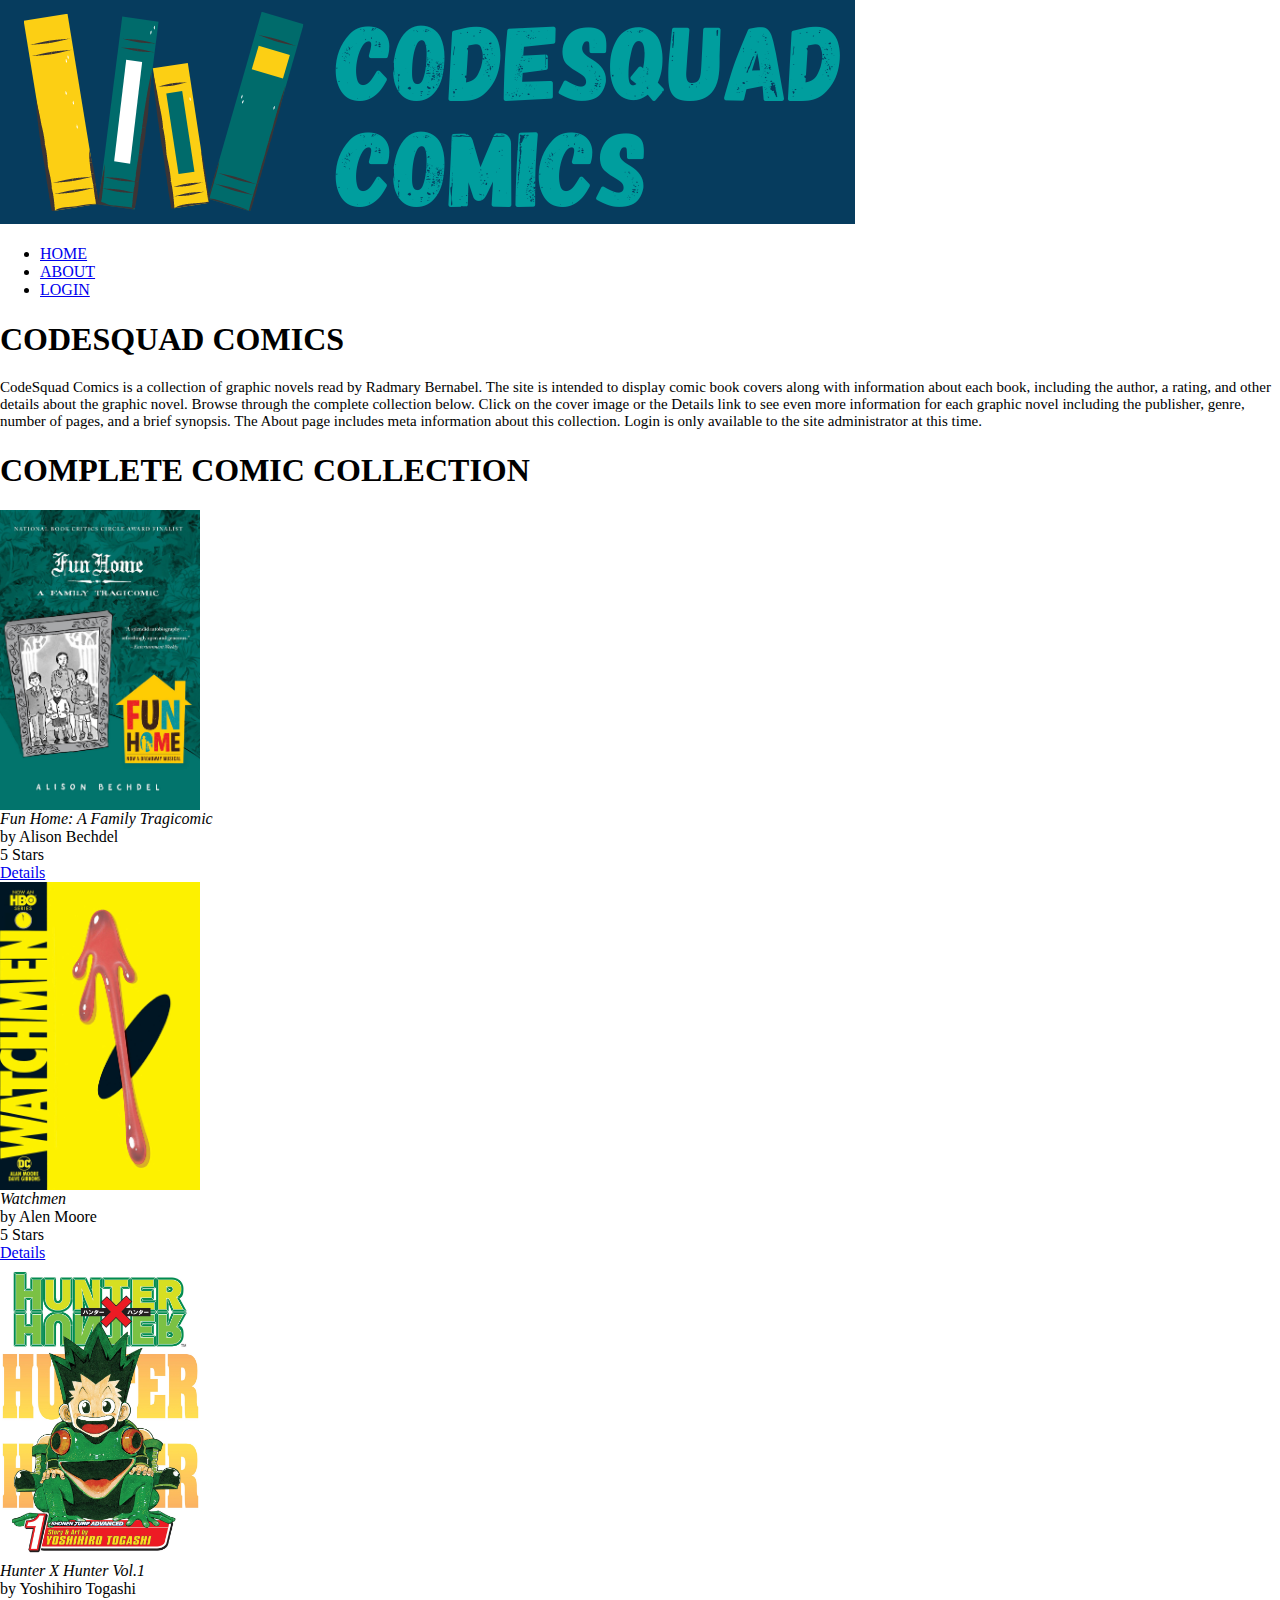
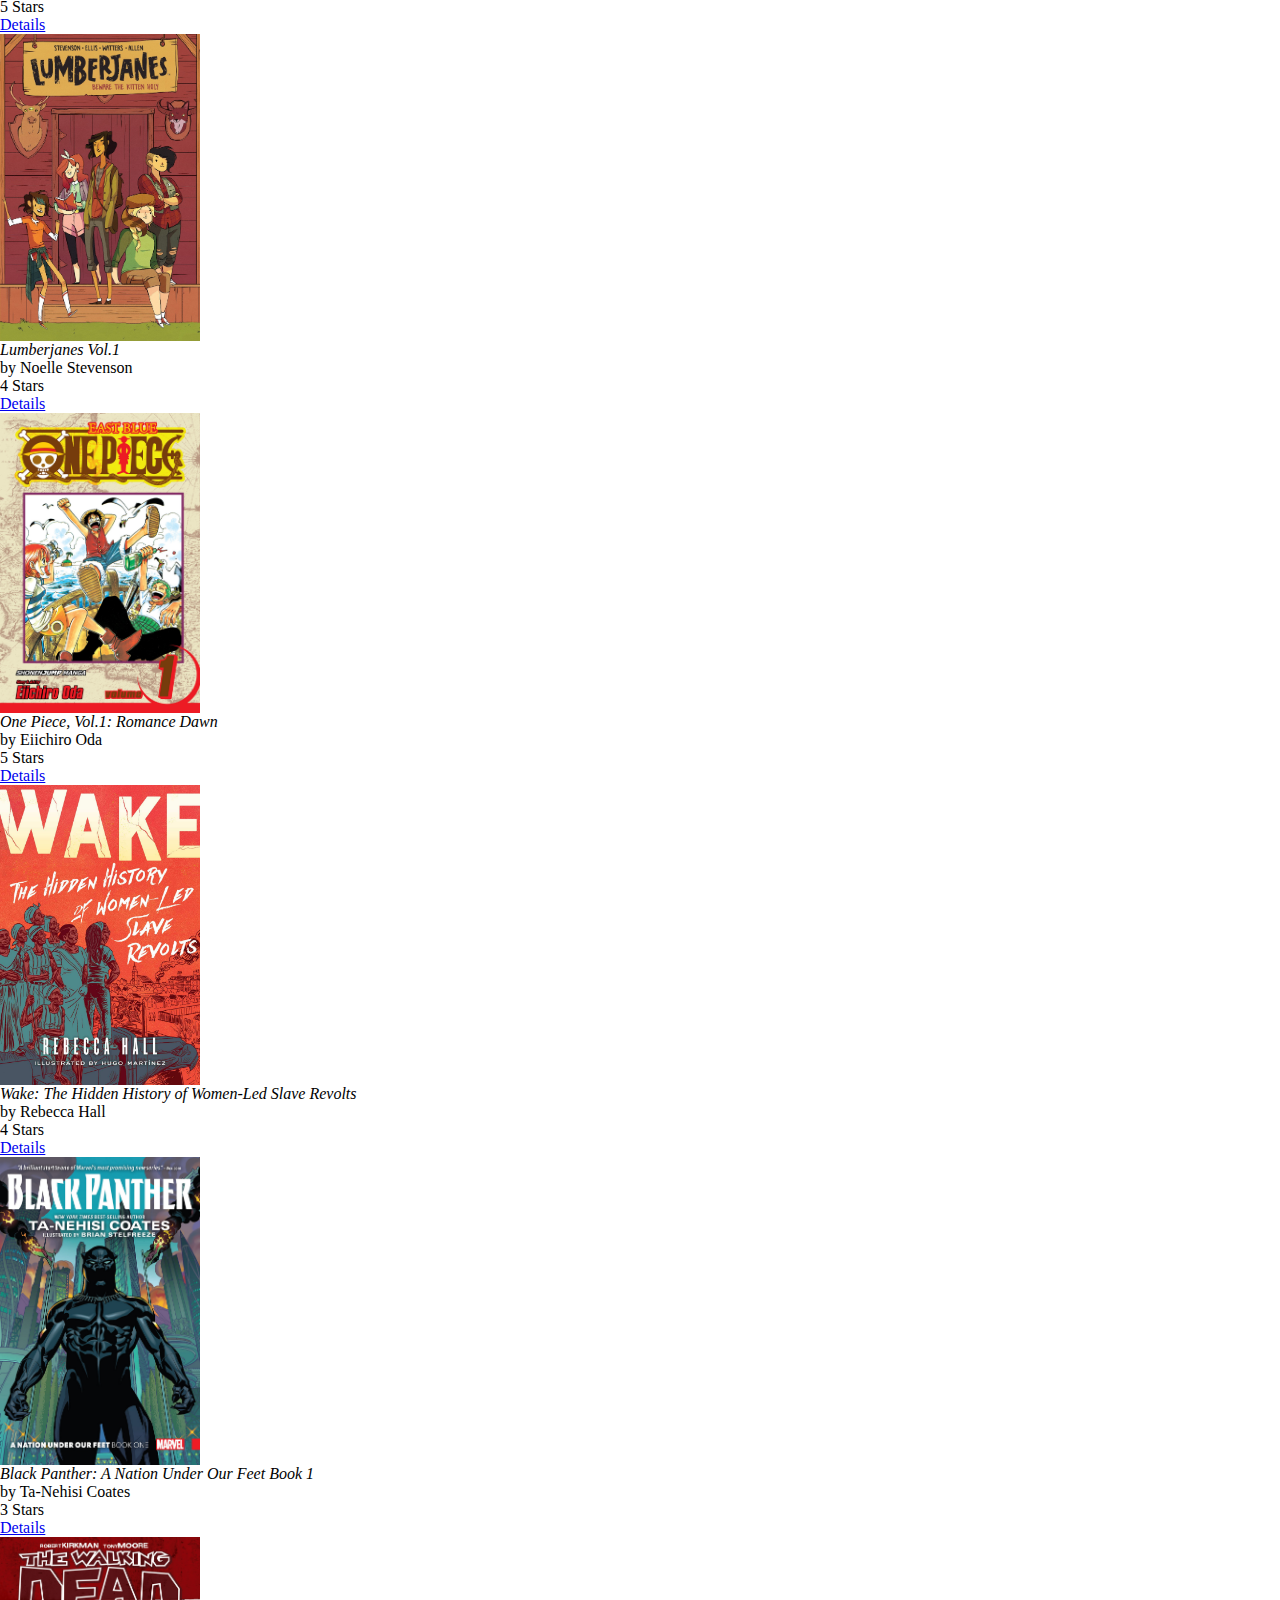
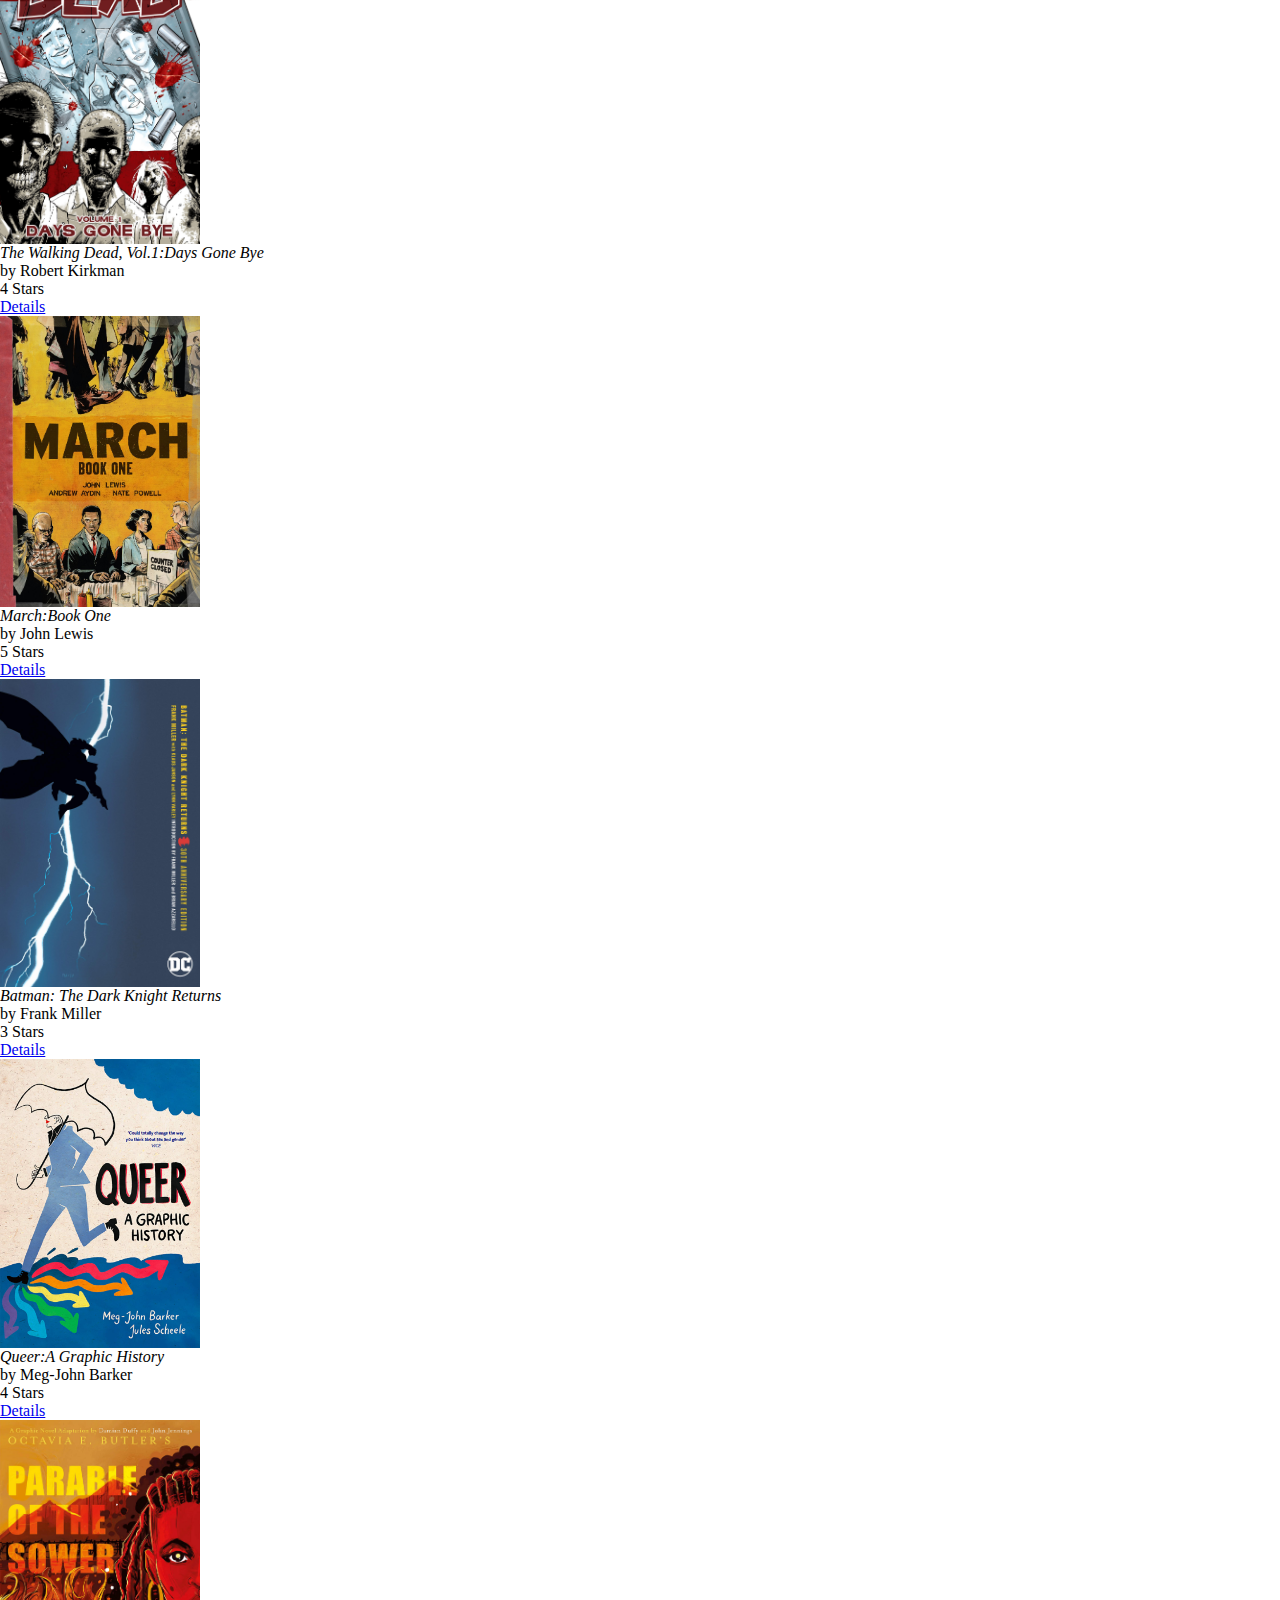
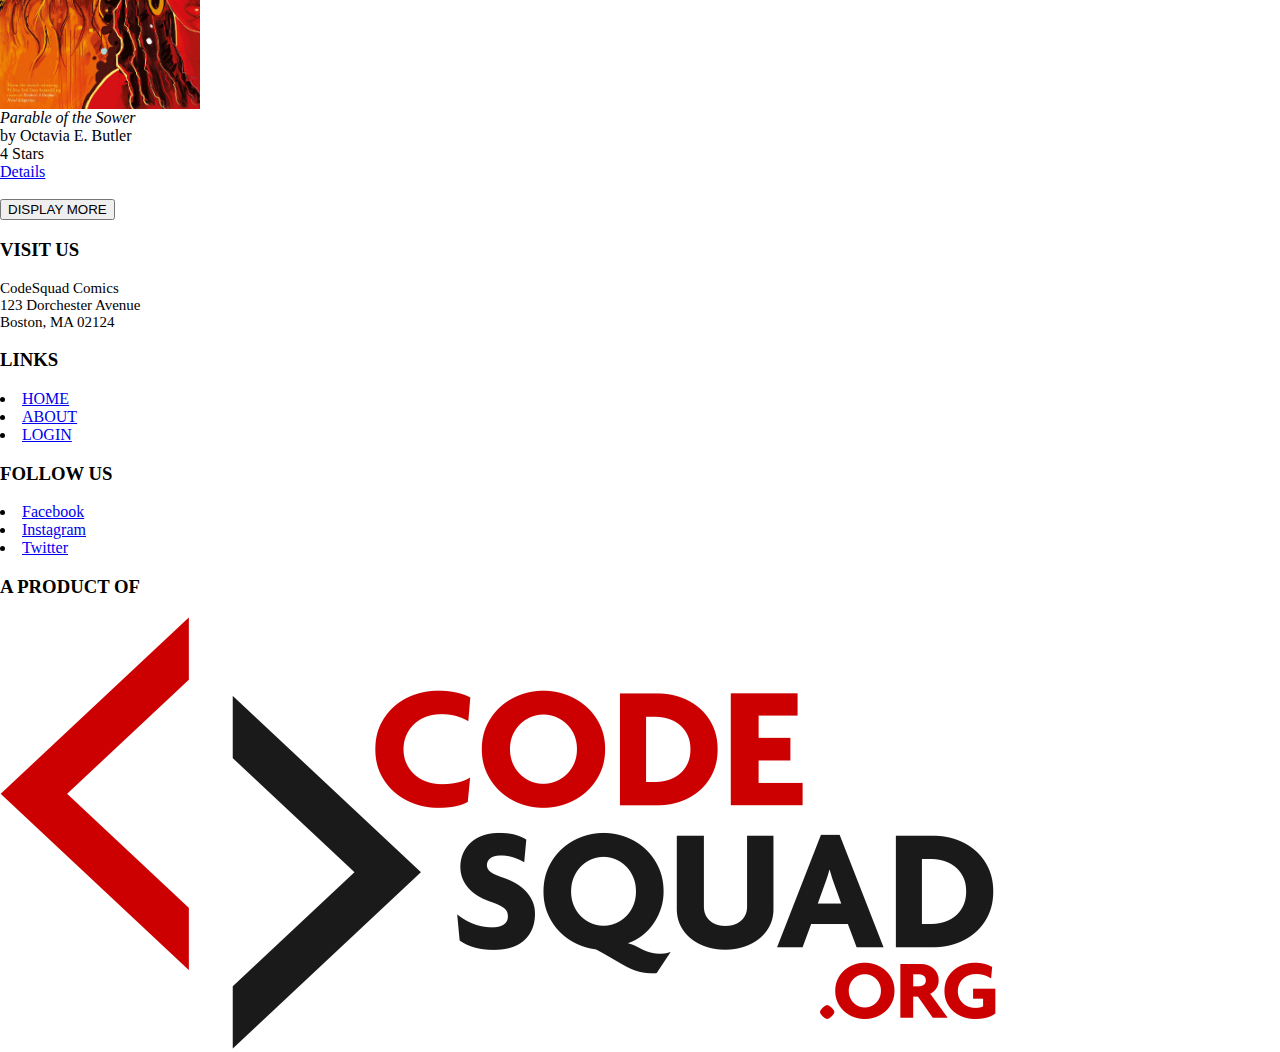
<file: index.html>
<!doctype hmtl>
<html lang="en">
    <head>
        <meta charset="UTF-8">
        <meta http-equiv="X-UA-Compatible" content="IE=edge">
        <meta name="viewport" content="width=device-width, initial-scale=1.0">
        <title>CodeSquad Comics</title>
        <link rel="stylesheet" href="./public/styles/styles.css">
    </head>
<body>
    <h1>
        <a href="#" src="index.html">   
    <img src="public/images/CodeSquad-Comics-logo.png"/>
 </h1>

 <nav>
    <ul>
        <li><a href="index.html">HOME</a></li>
        <li><a href="about.html">ABOUT</a></li>
        <li><a href="login.html">LOGIN</a></li>
    </ul>
 </nav>

 <h1>CODESQUAD COMICS</h1>
    <p>CodeSquad Comics is a collection of graphic novels read by Radmary Bernabel. The site is intended to display comic book covers along with information about each book, including the author, a rating, and other details about the graphic novel. Browse through the complete collection below. Click on the cover image or the Details link to see even more information for each graphic novel including the publisher, genre, number of pages, and a brief synopsis. The About page includes meta information about this collection. Login is only available to the site administrator at this time.</p>
<h1>COMPLETE COMIC COLLECTION</h1>

 <body>
    <a href="#">
        <img src="public/images/fun-home.jpg" style="width: 200px"></a><br>
        <i>Fun Home: A Family Tragicomic</i><br>
        by Alison Bechdel<br>
        5 Stars<br>
        <a href="#">Details</a><br>
     </div>
    <a href="#">
        <img src="public/images/watchmen.jpg" style="width: 200px;"></a><br>
        <i>Watchmen</i><br>
        by Alen Moore<br>
        5 Stars<br>
        <a href="#">Details</a><br>

    <a href="#">
        <img src="public/images/hunter-x-hunter.jpg" style="width: 200px;"></a><br>
        <i>Hunter X Hunter Vol.1</i><br>
        by Yoshihiro Togashi<br>
        5 Stars<br>
        <a href="#">Details</a><br>

    <a href="#">
        <img src="public/images/lumberjanes.jpg" style="width: 200px;"></a><br>
        <i>Lumberjanes Vol.1</i><br>
        by Noelle Stevenson<br>
        4 Stars<br>
        <a href="#">Details</a><br>

    <a href="#">
        <img src="public/images/one-piece.jpg" style="width: 200px;"></a><br>
        <i>One Piece, Vol.1: Romance Dawn</i><br>
        by Eiichiro Oda<br>
        5 Stars<br>
        <a href="#">Details</a><br>

    <a href="#">
        <img src="public/images/wake.jpg" style="width: 200px;"></a><br>
        <i>Wake: The Hidden History of Women-Led Slave Revolts</i><br>
        by Rebecca Hall<br>
        4 Stars<br>
        <a href="#">Details</a><br>

    <a href="#">
        <img src="public/images/black-panther.jpg" style="width: 200px;"></a><br>
        <i>Black Panther: A Nation Under Our Feet Book 1</i><br>
        by Ta-Nehisi Coates<br>
        3 Stars<br>
        <a href="#">Details</a><br>

    <a href="#">
        <img src="public/images/the-walking-dead.jpg" style="width: 200px;"></a><br>
        <i>The Walking Dead, Vol.1:Days Gone Bye</i><br>
        by Robert Kirkman<br>
        4 Stars<br>
        <a href="#">Details</a><br>

    <a href="#">
        <img src="public/images/march.jpg" style="width: 200px;"></a><br>
        <i>March:Book One</i><br>
        by John Lewis<br>
        5 Stars<br>
        <a href="#">Details</a><br>

    <a href="#">
        <img src="public/images/batman.jpg" style="width: 200px;"></a><br>
        <i>Batman: The Dark Knight Returns</i><br>
        by Frank Miller<br>
        3 Stars<br>
        <a href="#">Details</a><br>
    
    <a href="#">
        <img src="public/images/queer.jpg" style="width: 200px;"></a><br>
        <i>Queer:A Graphic History</i><br>
        by Meg-John Barker<br>
        4 Stars<br>
        <a href="comiccard.html">Details</a><br>
    
    <a href="#">
        <img src="public/images/parable-of-the-sower.jpg" style="width: 200px;"></a><br>
        <i>Parable of the Sower</i><br>
        by Octavia E. Butler<br>
        4 Stars<br>
        <a href="#">Details</a><br>
    
    <br><input type=button value="DISPLAY MORE"><br>  
</body>

 <footer>
 <h3>VISIT US</h3>
    <p>CodeSquad Comics<br>
    123 Dorchester Avenue<br>
    Boston, MA 02124<br>
 </p>
 <h3>LINKS</h3>
    <li><a href="index.html">HOME</a></li>
    <li><a href="about.html">ABOUT</a></li>
    <li><a href="login.html">LOGIN</a></li>
<h3>FOLLOW US</h3>
<li><a href="#">Facebook</a></li>
<li><a href="#">Instagram</a></li>
<li><a href="#">Twitter</a></li>

<h3>A PRODUCT OF</h3>
    <a href="https://www.codesquad.org" target="_blank">   
<img src="public/images/CodeSquad-logo-a.png"></a>

</footer>
</body> 
</html>
</file>
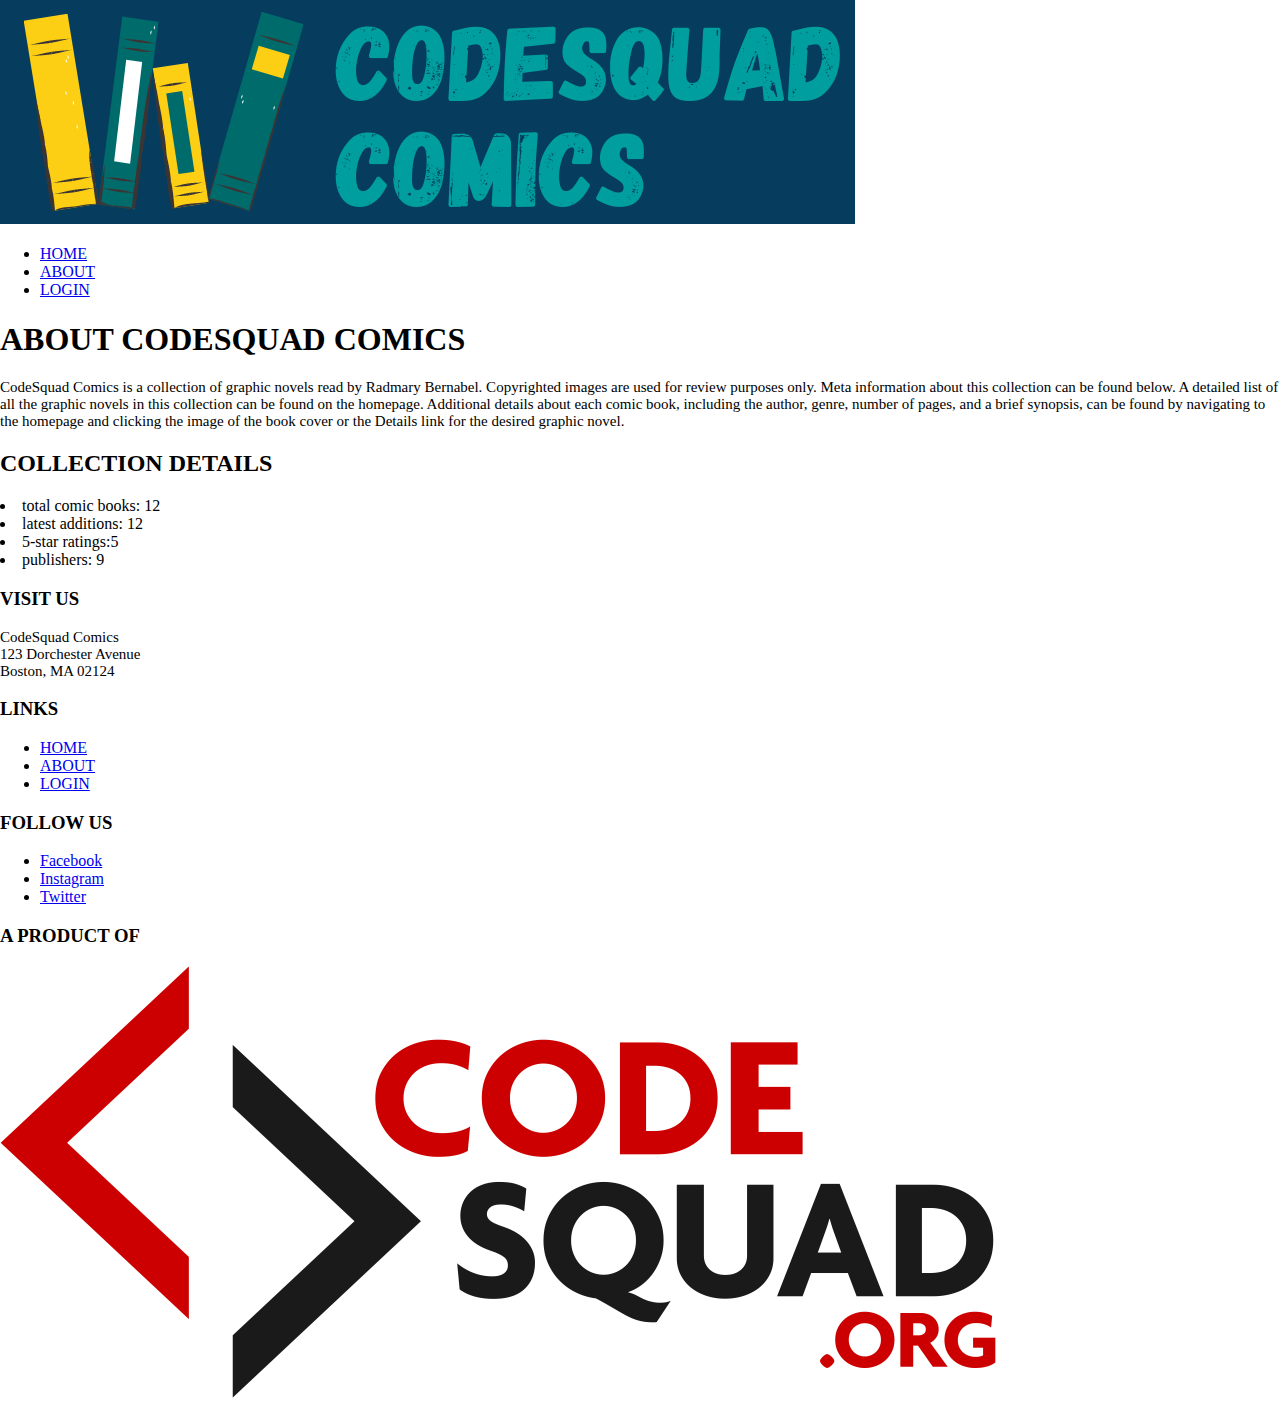
<file: about.html>
<!doctype hmtl>
<html lang="en">
    <head>
        <meta charset="UTF-8">
        <meta http-equiv="X-UA-Compatible" content="IE=edge">
        <meta name="viewport" content="width=device-width, initial-scale=1.0">
        <title>CodeSquad Comics</title>
        <link rel="stylesheet" href="./public/styles/styles.css">
    </head>
<body>
    <h1>
        <a href="#" src="index.html">   
    <img src="public/images/CodeSquad-Comics-logo.png"/>
 </h1>

 <nav>
    <ul>
        <li><a href="index.html">HOME</a></li>
        <li><a href="about.html">ABOUT</a></li>
        <li><a href="login.html">LOGIN</a></li>
    </ul>
 </nav>

<h1>ABOUT CODESQUAD COMICS</h1>
    <P>CodeSquad Comics is a collection of graphic novels read by Radmary Bernabel. Copyrighted images are used for review purposes only. Meta information about this collection can be found below. A detailed list of all the graphic novels in this collection can be found on the homepage. Additional details about each comic book, including the author, genre, number of pages, and a brief synopsis, can be found by navigating to the homepage and clicking the image of the book cover or the Details link for the desired graphic novel.</P>

<h2>COLLECTION DETAILS</h2>
    <li>total comic books: 12</li>
    <li>latest additions: 12</li>
    <li>5-star ratings:5</li>
    <li>publishers: 9</li>

 <footer>
 <h3>VISIT US</h3>
    <p>CodeSquad Comics<br>
    123 Dorchester Avenue<br>
    Boston, MA 02124<br>
 </p>
 <h3>LINKS</h3>
 <ul>
    <li><a href="index.html">HOME</a></li>
    <li><a href="about.html">ABOUT</a></li>
    <li><a href="login.html">LOGIN</a></li>
 </ul>   
<h3>FOLLOW US</h3>
<ul>
    <li><a href="#">Facebook</a></li>
    <li><a href="#">Instagram</a></li>
    <li><a href="#">Twitter</a></li>
</ul>
<h3>A PRODUCT OF</h3>
    <a href="https://www.codesquad.org" target="_blank">   
<img src="public/images/CodeSquad-logo-a.png"></a>

</footer>
</body> 
</html>
</file>
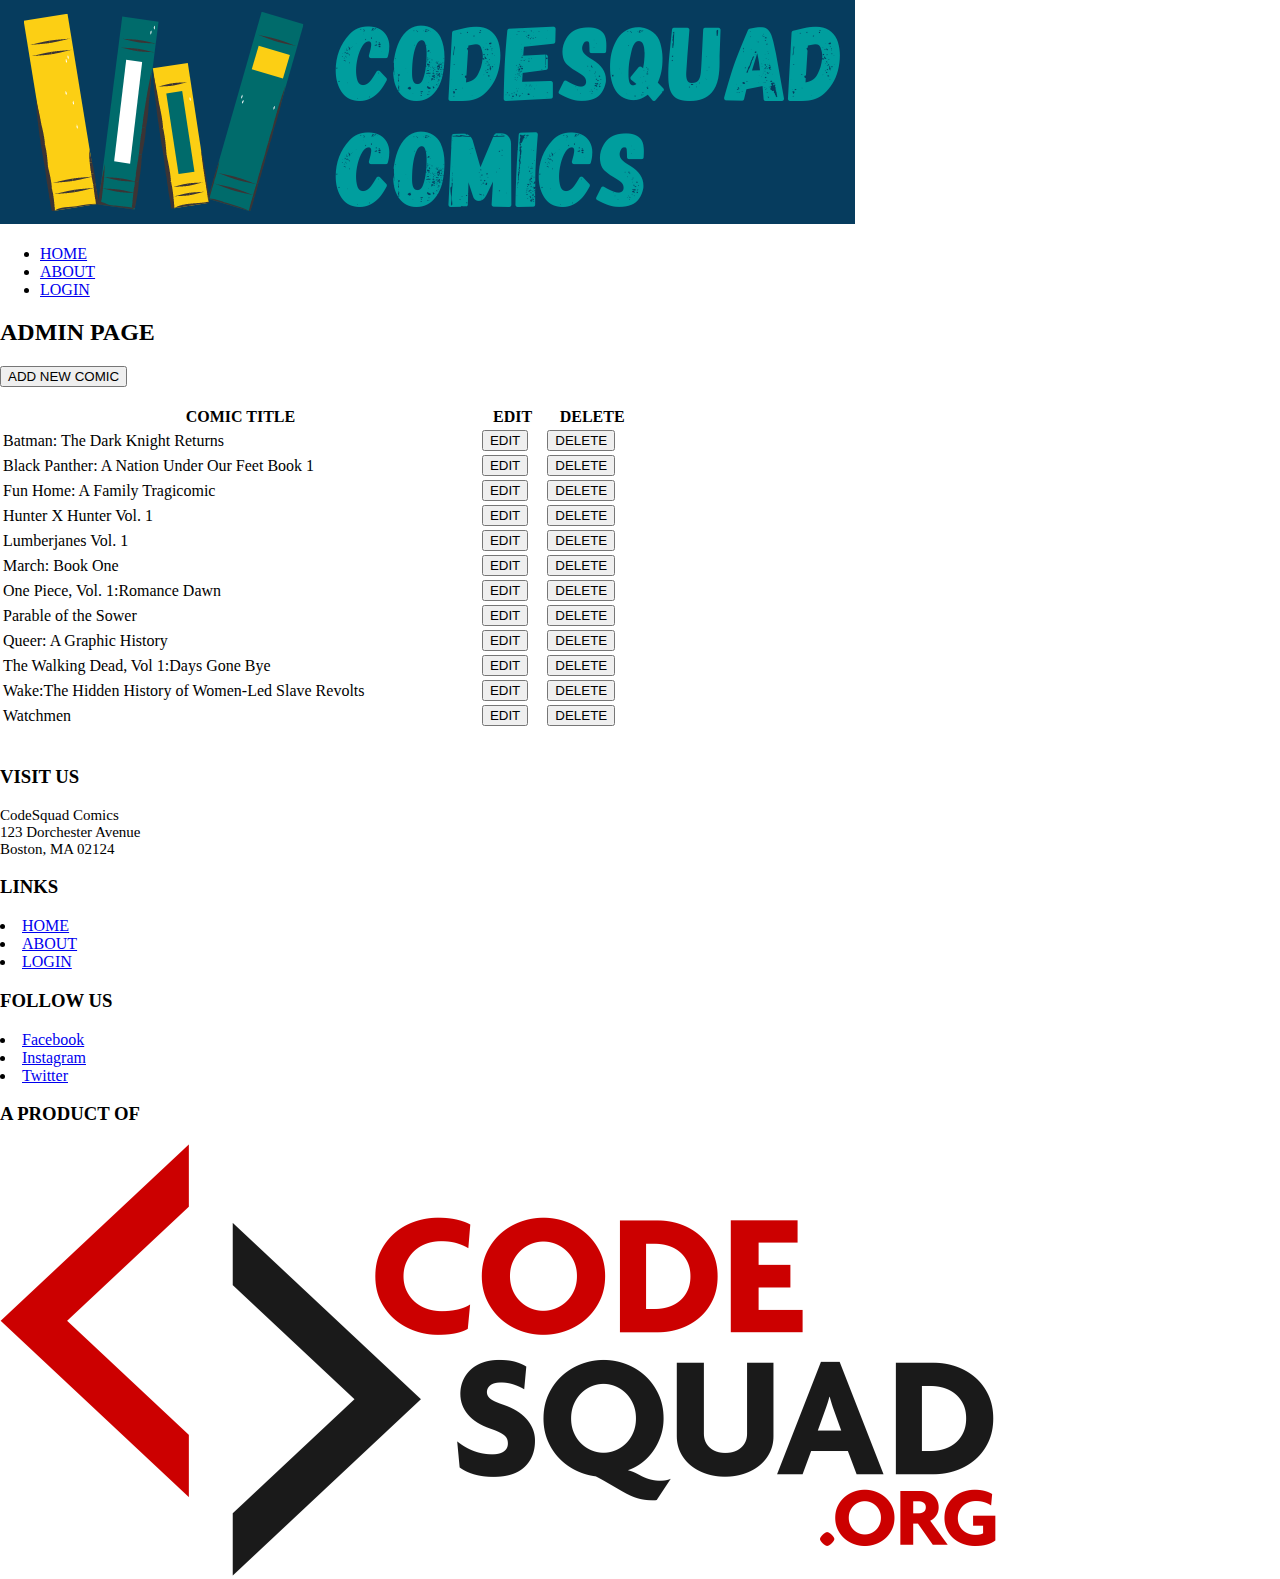
<file: admin.html>
<!doctype hmtl>
<html lang="en">
    <head>
        <meta charset="UTF-8">
        <meta http-equiv="X-UA-Compatible" content="IE=edge">
        <meta name="viewport" content="width=device-width, initial-scale=1.0">
        <title>CodeSquad Comics</title>
        <link rel="stylesheet" href="./public/styles/styles.css">
    </head>
<body>
    <h1>
        <a href="#" src="index.html">   
    <img src="public/images/CodeSquad-Comics-logo.png"/>
 </h1>

 <nav>
     <ul>
        <li><a href="index.html">HOME</a></li>
        <li><a href="about.html">ABOUT</a></li>
        <li><a href="login.html">LOGIN</a></li>
    </ul>
 </nav>

<h2>ADMIN PAGE</h2>
<input type=button value="ADD NEW COMIC"><br>

<br><table style="width: 50%">
    <tr>
      <th>COMIC TITLE</th>
      <th>EDIT</th> 
      <th>DELETE</th>
    </tr>
    <tr>
      <td>Batman: The Dark Knight Returns</td>
      <td><input type=button value="EDIT"></td>
      <td><input type= button value="DELETE"></td>
    </tr>
    <tr>
        <td>Black Panther: A Nation Under Our Feet Book 1</td>
        <td><input type=button value="EDIT"></td>
        <td><input type= button value="DELETE"></td> 
    </tr>
    <tr>
        <td>Fun Home: A Family Tragicomic</td>
        <td><input type=button value="EDIT"></td>
        <td><input type= button value="DELETE"></td>
    </tr>
    <tr>
        <td>Hunter X Hunter Vol. 1</td>
        <td><input type=button value="EDIT"></td>
        <td><input type= button value="DELETE"></td>
    </tr>
    <tr>
        <td>Lumberjanes Vol. 1</td>
        <td><input type=button value="EDIT"></td>
        <td><input type= button value="DELETE"></td>
    </tr>
    <tr>
        <td>March: Book One</td>
        <td><input type=button value="EDIT"></td>
        <td><input type= button value="DELETE"></td>
    </tr>
    <tr>
        <td>One Piece, Vol. 1:Romance Dawn</td>
        <td><input type=button value="EDIT"></td>
        <td><input type= button value="DELETE"></td>
    </tr>
    <tr>
        <td>Parable of the Sower</td>
        <td><input type=button value="EDIT"></td>
        <td><input type= button value="DELETE"></td>
    </tr>
    <tr>
        <td>Queer: A Graphic History</td>
        <td><input type=button value="EDIT"></td>
        <td><input type= button value="DELETE"></td>
    </tr>
    <tr>
        <td>The Walking Dead, Vol 1:Days Gone Bye</td>
        <td><input type=button value="EDIT"></td>
        <td><input type= button value="DELETE"></td>
    </tr>
    <tr>
        <td>Wake:The Hidden History of Women-Led Slave Revolts</td>
        <td><input type=button value="EDIT"></td>
        <td><input type= button value="DELETE"></td>
    </tr>
    <tr>
        <td>Watchmen</td>
        <td><input type=button value="EDIT"></td>
        <td><input type= button value="DELETE"></td>
    </tr>

  </table><br>

 <footer>
 <h3>VISIT US</h3>
    <p>CodeSquad Comics<br>
    123 Dorchester Avenue<br>
    Boston, MA 02124<br></p>

 <h3>LINKS</h3>
    <li><a href="index.html">HOME</a></li>
    <li><a href="about.html">ABOUT</a></li>
    <li><a href="login.html">LOGIN</a></li>

<h3>FOLLOW US</h3>
<li><a href="#">Facebook</a></li>
<li><a href="#">Instagram</a></li>
<li><a href="#">Twitter</a></li>

<h3>A PRODUCT OF</h3>
    <a href="https://www.codesquad.org" target="_blank">   
<img src="public/images/CodeSquad-logo-a.png"></a>

</footer>
</body> 
</html>
</file>
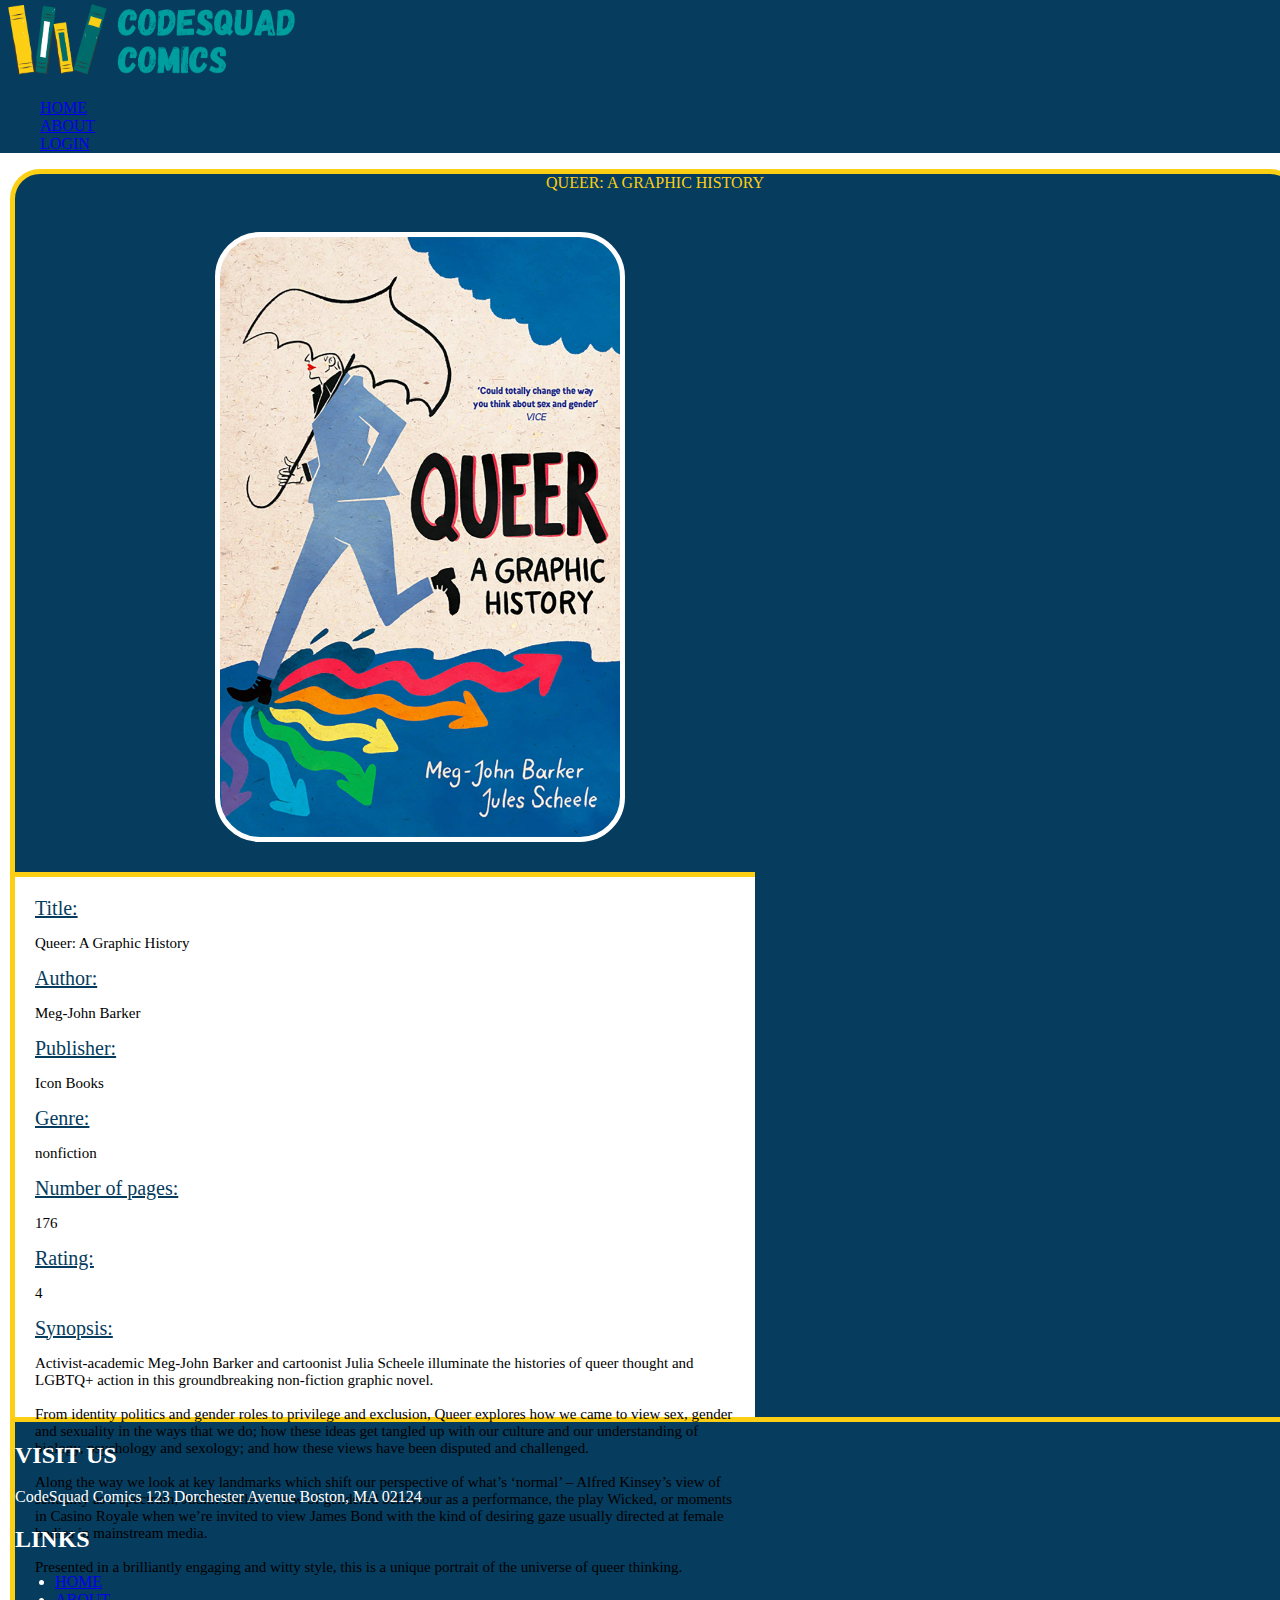
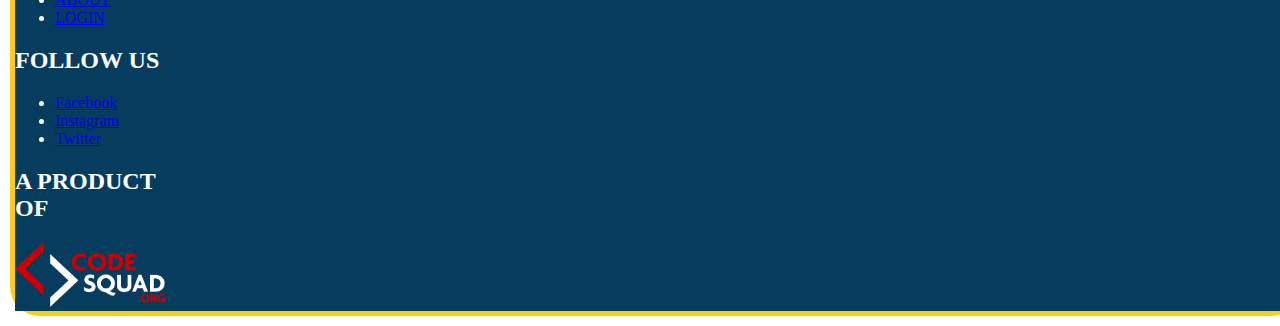
<file: comiccard.html>
<!doctype html>
<html lang="en">
    <head>
        <meta charset="UTF-8">
        <meta http-equiv="X-UA-Compatible" content="IE=edge">
        <meta name="viewport" content="width=device-width, initial-scale=1.0">
        <title>CodeSquad Comics</title>
        <link rel="stylesheet" href="./public/styles/styles.css">
    </head>

    <body>
        <div class="top-logo">
            <a href="https://www.codesquad.org" target="_blank">   
            <img src="public/images/CodeSquad-Comics-logo.png" alt="logo" width="300" height="auto"></a>
            <ul class="lin">
                <li><a href="index.html">HOME</a></li>
                <li><a href="about.html">ABOUT</a></li>
                <li><a href="login.html">LOGIN</a></li>
            </ul>
        </div> 

    <div class="card">

            <!--start card top-->
            <div class="card-top">
                <div class= "title">
                    QUEER: A GRAPHIC HISTORY
                </div>
                <div class="comic-cover">
                </div>
            </div>  
            <!--end card top-->

            <!--start card bottom-->
            <div class="card-bottom">
                    <div class="title-2">
                    Title:
                    </div>
                    <p>Queer: A Graphic History</p>

                    <div class="title-2">
                    Author:</div>
                    <p>Meg-John Barker</p>
            
                    <div class="title-2">
                      Publisher: 
                    </div> 
                    <p>Icon Books</p> 
                    
                    <div class="title-2">
                        Genre:
                    </div>
                    <p>nonfiction</p>

                    <div class="title-2">
                        Number of pages:   
                    </div>
                    <p>176</p>

                    <div class="title-2">
                        Rating:
                    </div>
                    <p>4</p>
                
                    <div class="title-2">
                        Synopsis:
                    </div>
                    <p> Activist-academic Meg-John Barker and cartoonist Julia Scheele illuminate the histories of queer thought and LGBTQ+ action in this groundbreaking non-fiction graphic novel.<br>

                    <br>From identity politics and gender roles to privilege and exclusion, Queer explores how we came to view sex, gender and sexuality in the ways that we do; how these ideas get tangled up with our culture and our understanding of biology, psychology and sexology; and how these views have been disputed and challenged.<br>

                    <br>Along the way we look at key landmarks which shift our perspective of what’s ‘normal’ – Alfred Kinsey’s view of sexuality as a spectrum, Judith Butler’s view of gendered behaviour as a performance, the play Wicked, or moments in Casino Royale when we’re invited to view James Bond with the kind of desiring gaze usually directed at female bodies in mainstream media.<br>

                    <br>Presented in a brilliantly engaging and witty style, this is a unique portrait of the universe of queer thinking.<br>
                    </p>
    </div>
            

 <div class="footer">
    <div class="visit">
        <h2>VISIT US</h2>
        CodeSquad Comics
        123 Dorchester Avenue
        Boston, MA 02124
    </div>

    <div class="links">
        <h2>LINKS</h2>
            <ul class="links">
                <li><a href="index.html">HOME</a></li>
                <li><a href="about.html">ABOUT</a></li>
                <li><a href="login.html">LOGIN</a></li>
            </ul>
    </div>

    <div class="follow">
        <h2>FOLLOW US</h2>
            <ul class="links">
                <li><a href="#">Facebook</a></li>
                <li><a href="#">Instagram</a></li>
                <li><a href="#">Twitter</a></li>
            </ul>
    </div>

    <div class="bottom-logo">
        <h2>A PRODUCT OF</h2>
                <a href="https://www.codesquad.org" target="_blank">   
                <img src="public/images/CodeSquad-logo-b.png" alt="bottomlogo" width="150" height="auto">
                </a>
    </div>
    </div> 
</body> 
</html>
</file>
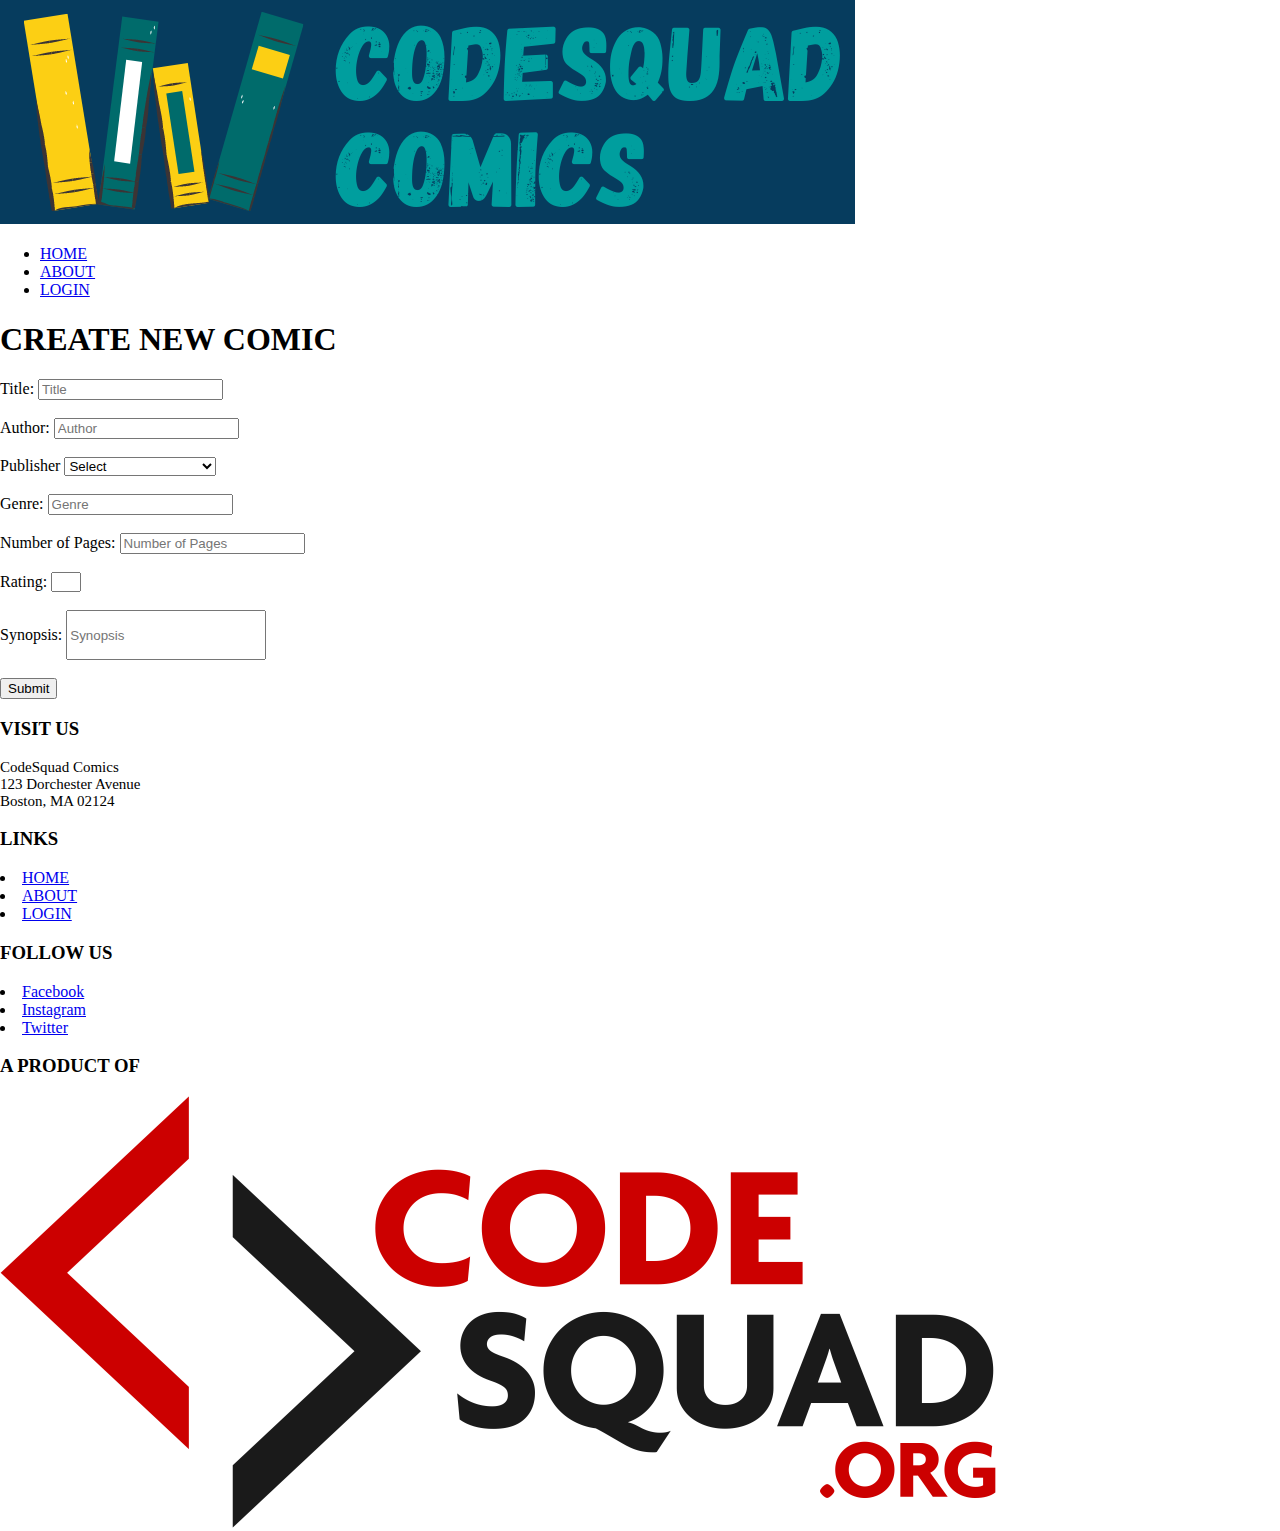
<file: create.html>
<!doctype hmtl>
<html lang="en">
    <head>
        <meta charset="UTF-8">
        <meta http-equiv="X-UA-Compatible" content="IE=edge">
        <meta name="viewport" content="width=device-width, initial-scale=1.0">
        <title>CodeSquad Comics</title>
        <link rel="stylesheet" href="./public/styles/styles.css">
    </head>
<body>
    <h1>
        <a href="#" src="index.html">   
    <img src="public/images/CodeSquad-Comics-logo.png"/>
 </h1>

 <nav>
    <ul>
        <li><a href="index.html">HOME</a></li>
        <li><a href="about.html">ABOUT</a></li>
        <li><a href="login.html">LOGIN</a></li>
    </ul>
 </nav>

 <h1>CREATE NEW COMIC</h1>

<form action="#">
    <label for="title">Title:</label>
    <input type="text" id="title" placeholder="Title"><br>
    <br>
    <label for="author">Author:</label>
    <input type="text" id="author" placeholder="Author"><br>
    <br>
    <label for="publisher">Publisher</label>
    <select id="publisher" name="publisher">
      <option value="Select">Select</option>
      <option value="BOOM! Box">BOOM! Box</option>
      <option value="DC Comics">DC Comics</option>
      <option value="Harry N. Abrams">Harry N. Abrams</option>
      <option value="Icon Books">Icon Books</option>
      <option value="Image Comics">Image Comics</option>
      <option value="Marvel">Marvel</option>
      <option value="Simon & Schuster">Simon & Schuster</option>
      <option value="Top Shelf Productions">Top Shelf Productions</option>
      <option value="VIZ Media LLC">VIZ Media LLC</option>
    </select><br>
    <br>
    <label for="genre">Genre:</label>
    <input type="text" id="genre" placeholder="Genre"><br>
    <br>
    <label for="number of pages">Number of Pages:</label>
    <input type="text" id="pages" placeholder="Number of Pages"><br>
    <br>
    <label for="rating">Rating:</label>
    <input type="text" id="rating" placeholder="" style="width:30px; height:20px;"><br>
    <br>
    <label for="synopsis">Synopsis:</label>
    <input type="text" id="synopsis" placeholder="Synopsis" style="width:200px; height:50px;"><br>
    <br>
    <input type="submit" value="Submit">
</form>

 <footer>
 <h3>VISIT US</h3>
    <p>CodeSquad Comics<br>
    123 Dorchester Avenue<br>
    Boston, MA 02124<br>
 </p>
 <h3>LINKS</h3>
    <li><a href="index.html">HOME</a></li>
    <li><a href="about.html">ABOUT</a></li>
    <li><a href="login.html">LOGIN</a></li>
<h3>FOLLOW US</h3>
<li><a href="#">Facebook</a></li>
<li><a href="#">Instagram</a></li>
<li><a href="#">Twitter</a></li>

<h3>A PRODUCT OF</h3>
    <a href="https://www.codesquad.org" target="_blank">   
<img src="public/images/CodeSquad-logo-a.png"></a>

</footer>
</body> 
</html>
</file>
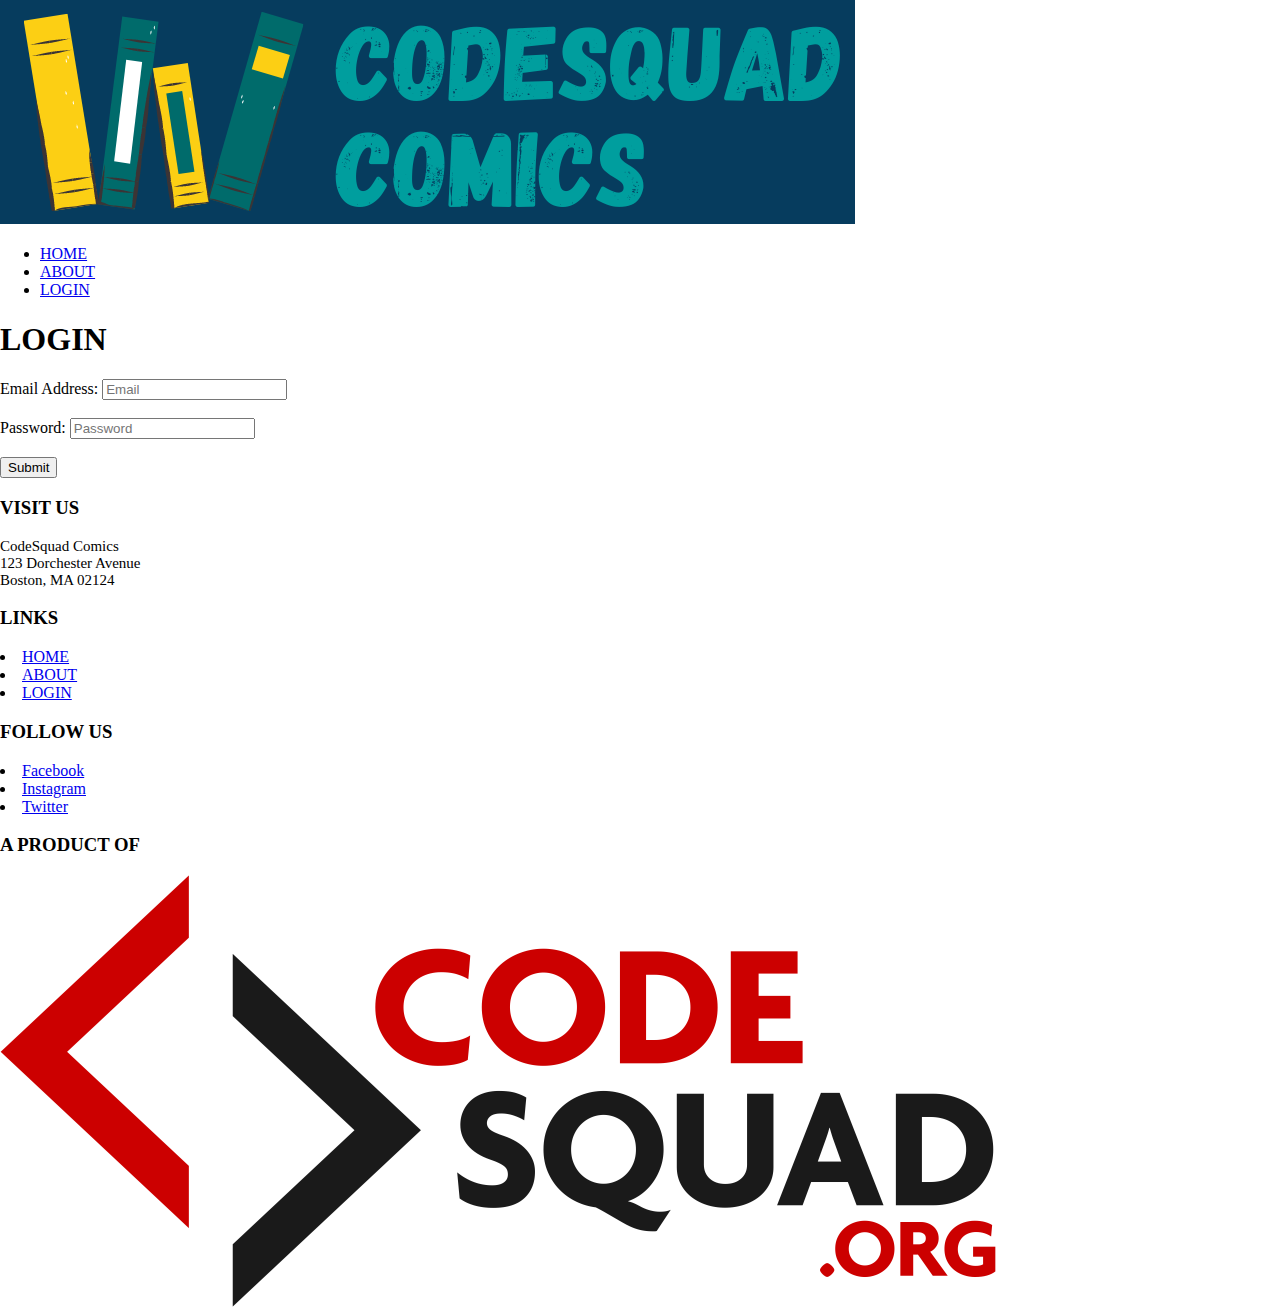
<file: login.html>
<!doctype hmtl>
<html lang="en">
    <head>
        <meta charset="UTF-8">
        <meta http-equiv="X-UA-Compatible" content="IE=edge">
        <meta name="viewport" content="width=device-width, initial-scale=1.0">
        <title>CodeSquad Comics</title>
        <link rel="stylesheet" href="./public/styles/styles.css">
    </head>
    
<body>
    <h1>
        <a href="#" src="index.html">   
    <img src="public/images/CodeSquad-Comics-logo.png"/>
 </h1>

 <nav>
    <ul>
        <li><a href="index.html">HOME</a></li>
        <li><a href="about.html">ABOUT</a></li>
        <li><a href="login.html">LOGIN</a></li>
    </ul>
 </nav>

 <h1>LOGIN</h1>
 <form action="#">
    <label for="email address">Email Address:</label>
    <input type="text" id="email" placeholder="Email"><br>
    <br>
    <label for="password">Password:</label>
    <input type="text" id="password" placeholder="Password"><br>
    <br>
    <input type="submit" value="Submit">
    </form>

 <footer>
 <h3>VISIT US</h3>
    <p>CodeSquad Comics<br>
    123 Dorchester Avenue<br>
    Boston, MA 02124<br>
 </p>
 <h3>LINKS</h3>
    <li><a href="index.html">HOME</a></li>
    <li><a href="about.html">ABOUT</a></li>
    <li><a href="login.html">LOGIN</a></li>
<h3>FOLLOW US</h3>
<li><a href="#">Facebook</a></li>
<li><a href="#">Instagram</a></li>
<li><a href="#">Twitter</a></li>

<h3>A PRODUCT OF</h3>
    <a href="https://www.codesquad.org" target="_blank"> 
<img src="public/images/CodeSquad-logo-a.png"></a>

</footer>
</body> 
</html>
</file>
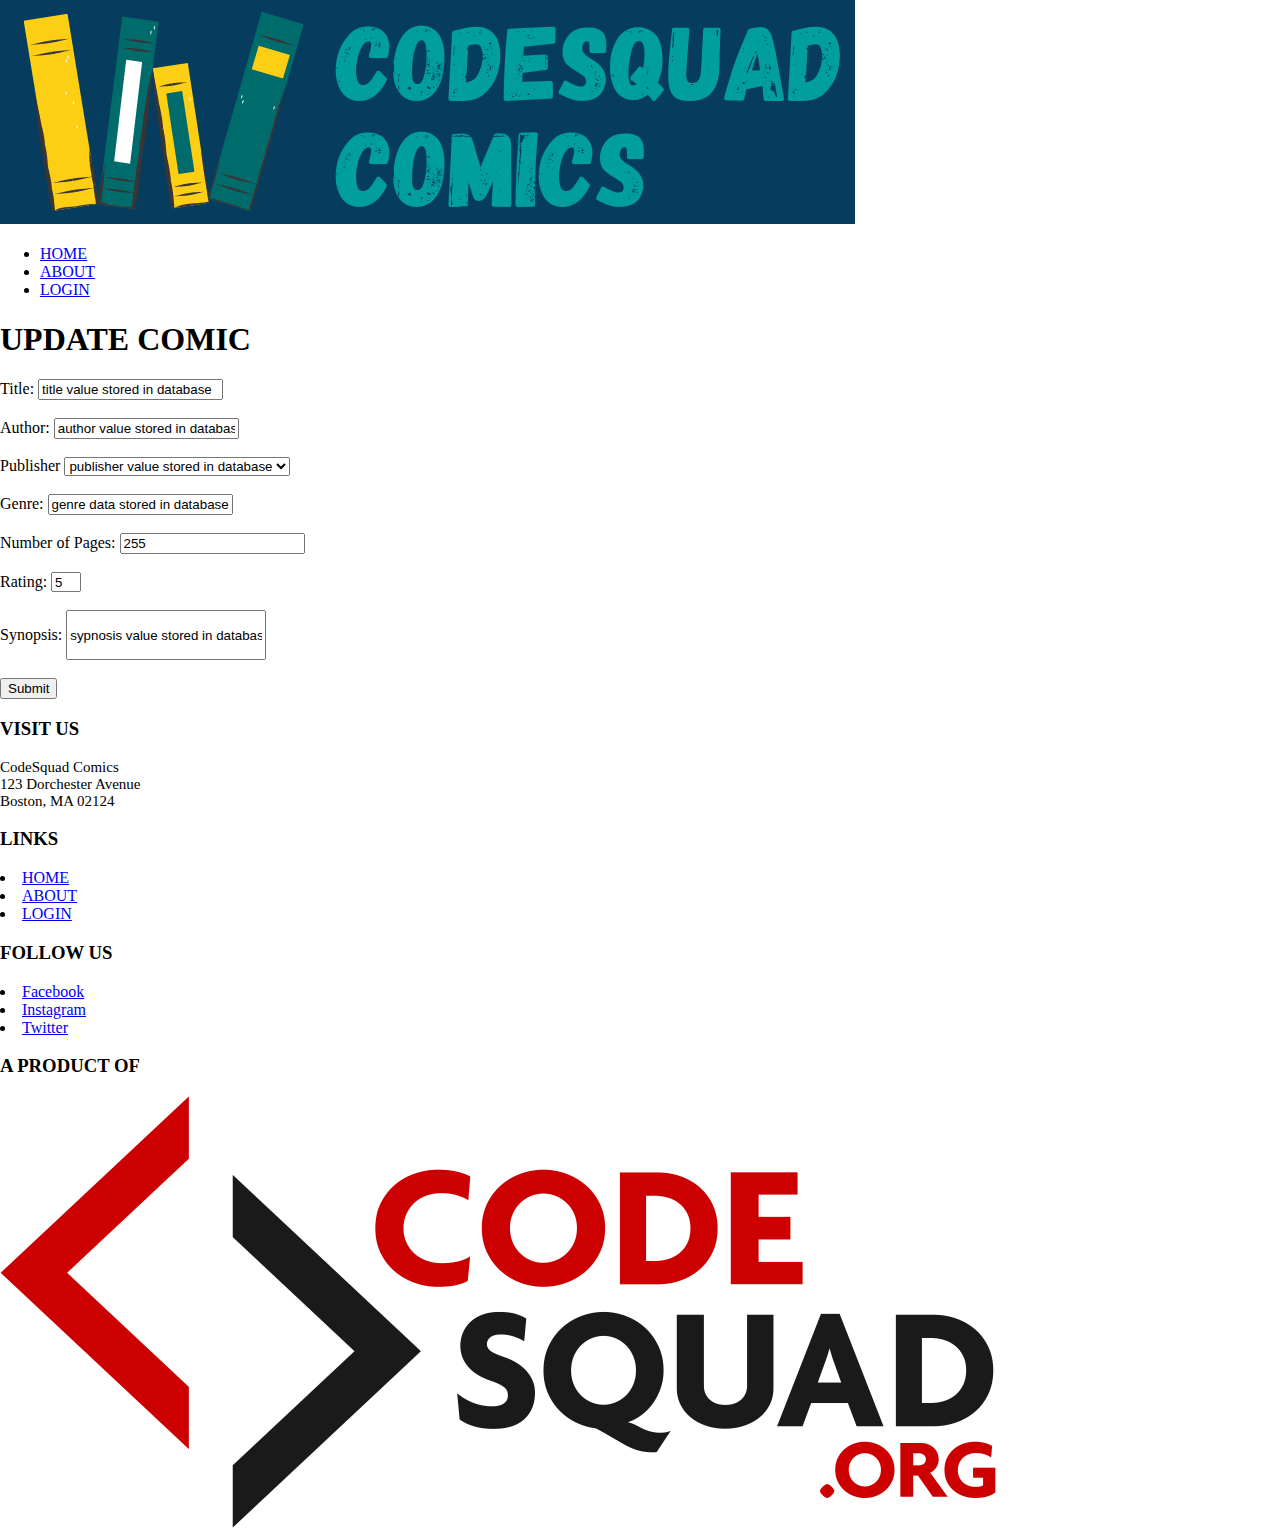
<file: update.html>
<!doctype hmtl>
<html lang="en">
    <head>
        <meta charset="UTF-8">
        <meta http-equiv="X-UA-Compatible" content="IE=edge">
        <meta name="viewport" content="width=device-width, initial-scale=1.0">
        <title>CodeSquad Comics</title>
        <link rel="stylesheet" href="./public/styles/styles.css">
    </head>
<body>
    <h1>
        <a href="#" src="index.html">   
    <img src="public/images/CodeSquad-Comics-logo.png"/>
 </h1>

 <nav>
    <ul>
        <li><a href="index.html">HOME</a></li>
        <li><a href="about.html">ABOUT</a></li>
        <li><a href="login.html">LOGIN</a></li>
    </ul>
 </nav>

<h1>UPDATE COMIC</h1>
 <form action="#">
    <label for="title">Title:</label>
    <input type="text" id="title" value="title value stored in database"><br>
    <br>
    <label for="author">Author:</label>
    <input type="text" id="author" value="author value stored in database"><br>
    <br>
    <label for="publisher">Publisher</label>
    <select id="publisher" name="publisher">
      <option value="publisher value stored in database">publisher value stored in database</option>
      <option value="BOOM! Box">BOOM! Box</option>
      <option value="DC Comics">DC Comics</option>
      <option value="Harry N. Abrams">Harry N. Abrams</option>
      <option value="Icon Books">Icon Books</option>
      <option value="Image Comics">Image Comics</option>
      <option value="Marvel">Marvel</option>
      <option value="Simon & Schuster">Simon & Schuster</option>
      <option value="Top Shelf Productions">Top Shelf Productions</option>
      <option value="VIZ Media LLC">VIZ Media LLC</option>
      
    </select><br>
    <br>
    <label for="genre">Genre:</label>
    <input type="text" id="genre" value="genre data stored in database"><br>
    <br>
    <label for="number of pages">Number of Pages:</label>
    <input type="text" id="pages" value="255"><br>
    <br>
    <label for="rating">Rating:</label>
    <input type="text" id="rating" value="5" style="width:30px; height:20px;"><br>
    <br>
    <label for="synopsis">Synopsis:</label>
    <input type="text" id="synopsis" value="sypnosis value stored in database" style="width:200px; height:50px;"><br>
    <br>
    <input type="submit" value="Submit">
</form>

 <footer>
 <h3>VISIT US</h3>
    <p>CodeSquad Comics<br>
    123 Dorchester Avenue<br>
    Boston, MA 02124<br>
 </p>
 <h3>LINKS</h3>
    <li><a href="index.html">HOME</a></li>
    <li><a href="about.html">ABOUT</a></li>
    <li><a href="login.html">LOGIN</a></li>
<h3>FOLLOW US</h3>
<li><a href="#">Facebook</a></li>
<li><a href="#">Instagram</a></li>
<li><a href="#">Twitter</a></li>

<h3>A PRODUCT OF</h3>
    <a href="https://www.codesquad.org" target="_blank">   
<img src="public/images/CodeSquad-logo-a.png"></a>

</footer>
</body> 
</html>
</file>
<file: public/styles/styles.css>
body {
    width: 100%;
    max-width: 100vw;
    margin: 0;
    overflow-x: hidden;
}

.logo {
    display: flex;
    justify-content: flex-start;
    align-content: normal;
    flex-wrap: nowrap;
    flex-direction: row;

}

.navigation {
    display: flex;
    flex-direction: row;
    justify-content: flex-end;
    align-content: space-between;
    flex-wrap: nowrap;
    align-items: center;
    font-family: Fredericka the Great, serif;
    color:#FFFFFF;
}

.container {
    display: flex;
    justify-content: center;
    flex-direction: column;
    align-items: stretch;
    align-content: space-between;
    font-family: Fredericka the Great, serif;

}

.top-logo {
    background-color: #063C5E;
    padding: 0px;
    width: 100%;
    height:100%;
}

ul.lin {
    list-style-type: none;
    color:#FFFFFF;
}

.card {
    background-color: #063C5E;
    margin: 10px;
    width: 100%;
    height: 50%;
    border: 5px solid #FCCF14;
    border-radius: 30px;
    padding: 0px; 
}

.top-card {    
    height: 100% auto;
    width: 100%;
    padding: 60px;
    margin: 10px;
    background-color: #063C5E;
}

.title {
    color:#fccf14;
    text-align: center;
    text-decoration: bold;
}

.comic-cover {
    background-image:url(../images/queer.jpg);
    background-position: center center;
    width: 400px;
    height: 600px;
    background-size: cover;
    border-width: 5px; 
    border-style: solid; 
    border-color: #FFFFFF;
    border-radius: 45px;
    padding: 0px;
    margin: 40px 200px 5px 200px;
}

.card-bottom {
    background-color:#ffffff;
    width: 700px;
    height: 500px;
    padding: 20px;
    margin: 20px;
    margin: 30px 0px 0px 0px;
    border-width: 5px 0px 0px 0px;
    border-style: solid;
    border-color: #fccf14;
}

.title-2 {
    font-family: 'Times New Roman', Times, serif;
    font-size: 20px;
    font-style: bold;
    text-decoration: underline;
    color: #063C5E;
}

p {
    font-family:Open Sans, serif;
    font-size: 15px;
    color: black;
}

.title-3 {
    font-family:'Times New Roman', Times, serif;
    font-size; 30px;
    font-style: italic;
    color:black;
    white-space: nowrap;
}

.closing {
    /*display: flex;
    flex-direction: row;
    flex-wrap: nowrap;
    justify-content: flex-end;
    align-items: center;
    align-content: flex-start; */
}

.titles {
    display: flex;
    flex-direction: row;
    flex-wrap: nowrap;
    justify-content: space-evenly;
    align-items: flex-start;
    align-content: center;
    color: #FCCF14

}

.info {
    font-family: OpenSans, serif;
    font-size: 20px;
}

ul.info {
    font-family: OpenSans, serif;
}

.content {
    display: flex;
    flex-direction: row;
    flex-wrap: nowrap;
    justify-content: space-evenly;
    align-items: center;
    align-content: center;
}

.footer {
    background-color:#063C5E; 
    border-style: solid;
    border-color:#FCCF14;
    width: 100%;
    height: 100%;
    border-width: 5px 0px 0px 0px;
    padding-left: 0px;
    color: #FFFFFF;
    font-family: Fredericka the Great, serif;
}

.visit {
    color:#FFFFFF;    
}

.links {
    color:#FFFFFF;
}
.follow {
    color:#FFFFFF;
}

.bottom-logo {
    width: 150px;
    height: 100%;  
}
</file>
